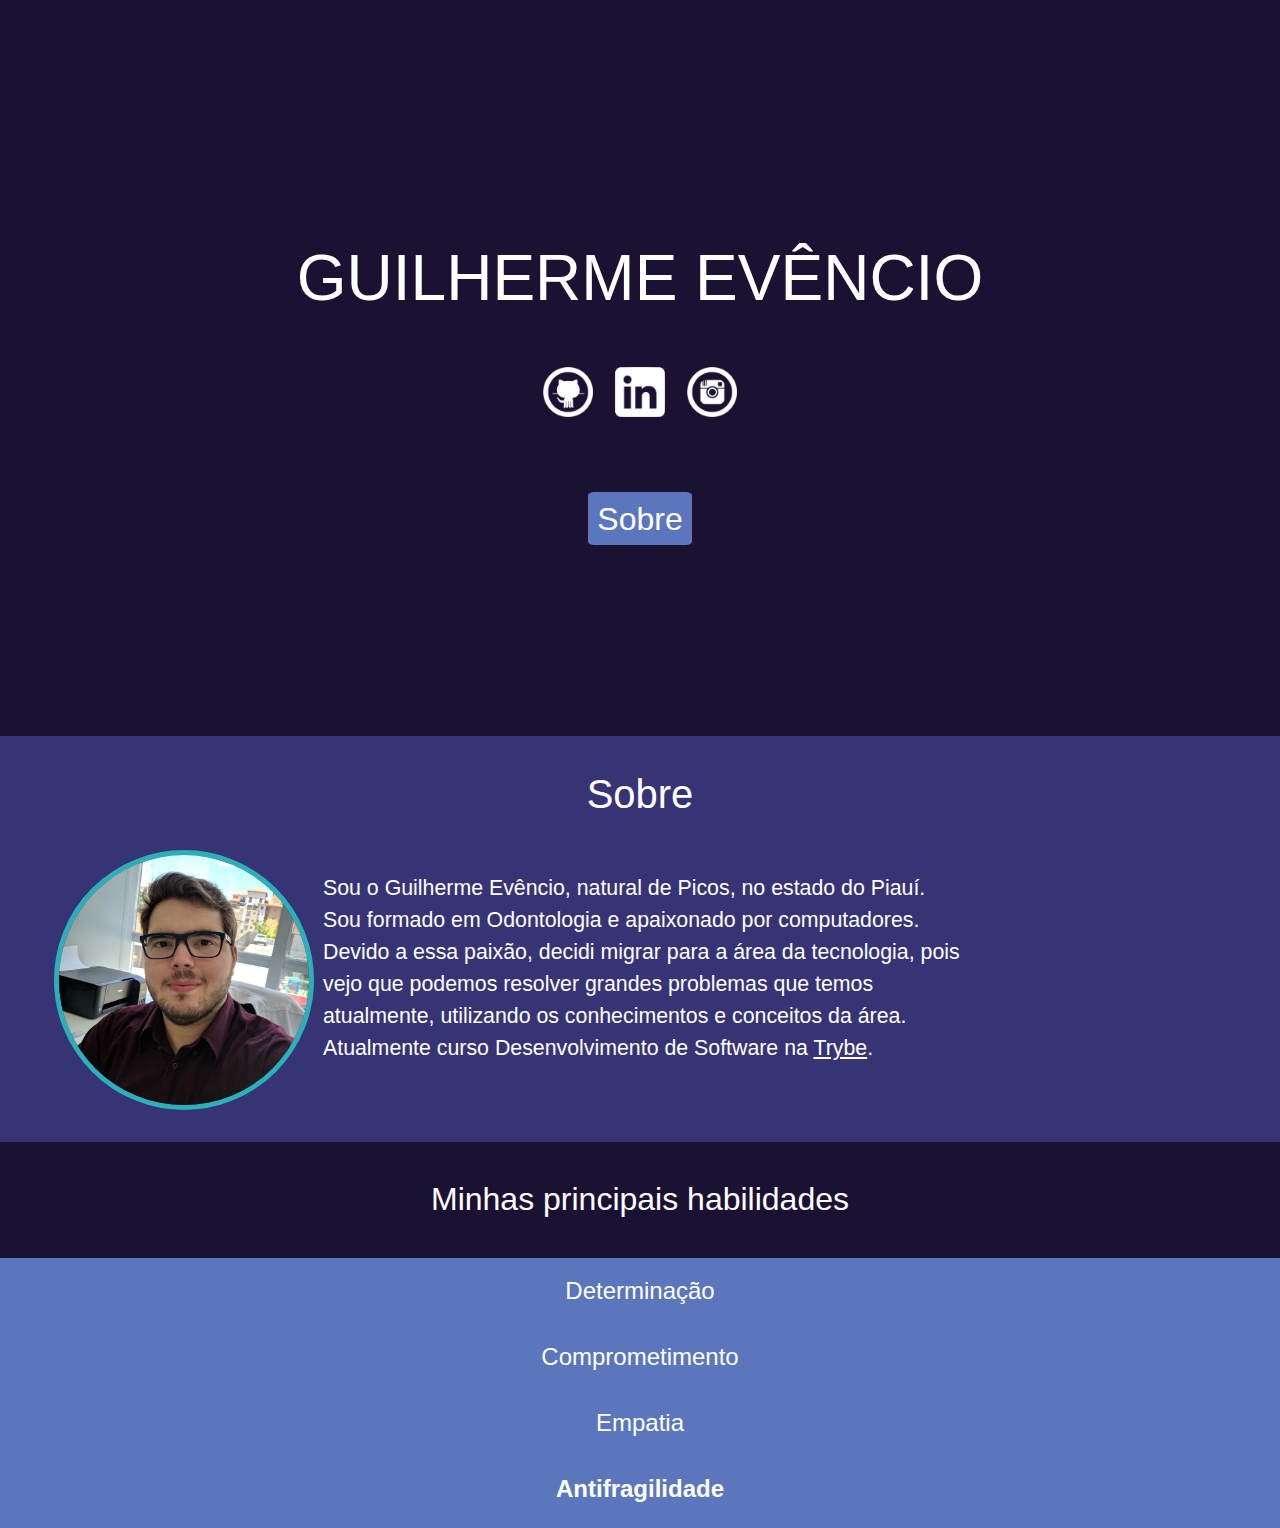
<file: index.html>
<!DOCTYPE html>
<html lang="pt-br">
<head>
    <meta charset="UTF-8">
    <meta http-equiv="X-UA-Compatible" content="IE=edge">
    <meta name="viewport" content="width=device-width, initial-scale=1.0">
    <title>Portfólio Web</title>
    
    <link rel="stylesheet" href="style.css">

</head>
<body>
    
    <div id="header">
        
        <h1>GUILHERME EVÊNCIO</h1>
        
            
        
            <div id="icones">
                <img src="/imagens/github.png" alt="Ícone do github" width="50px" class="icone">
                <img src="/imagens/linkedin.png" alt="Ícone do Linkedin" width="50px" class="icone">
                <img src="/imagens/instagram.png" alt="Ícone do Instagram" width="50px" class="icone">
            </div>
            
        <a href="#about" id="about-button">Sobre</a>

    </div>
        
    
    <div id="about">
    
        <h2>Sobre</h2>

        
        <img id="profileImage" src="/imagens/fotoguilherme.jpg" alt="Foto do perfil">
            
                
            
        <p id="profileText"> Sou o Guilherme Evêncio, natural de Picos, no estado do Piauí. Sou formado em Odontologia e apaixonado por computadores. Devido a essa paixão, decidi migrar para a área da tecnologia, pois vejo que podemos resolver grandes problemas que temos atualmente, utilizando os conhecimentos e conceitos da área. Atualmente curso Desenvolvimento de Software na <a id="linktrybe" href="https://www.betrybe.com/">Trybe</a>.</p> 

            

    </div>

    
    <div class="lista">  
        
       
        <ul><h2>Minhas principais habilidades</h2></ul>
            <li>Determinação</li>
            <li>Comprometimento</li>
            <li>Empatia</li>
            <li><strong>Antifragilidade</strong></li>
    
      
    </div>
        

</body>
</html>
</file>
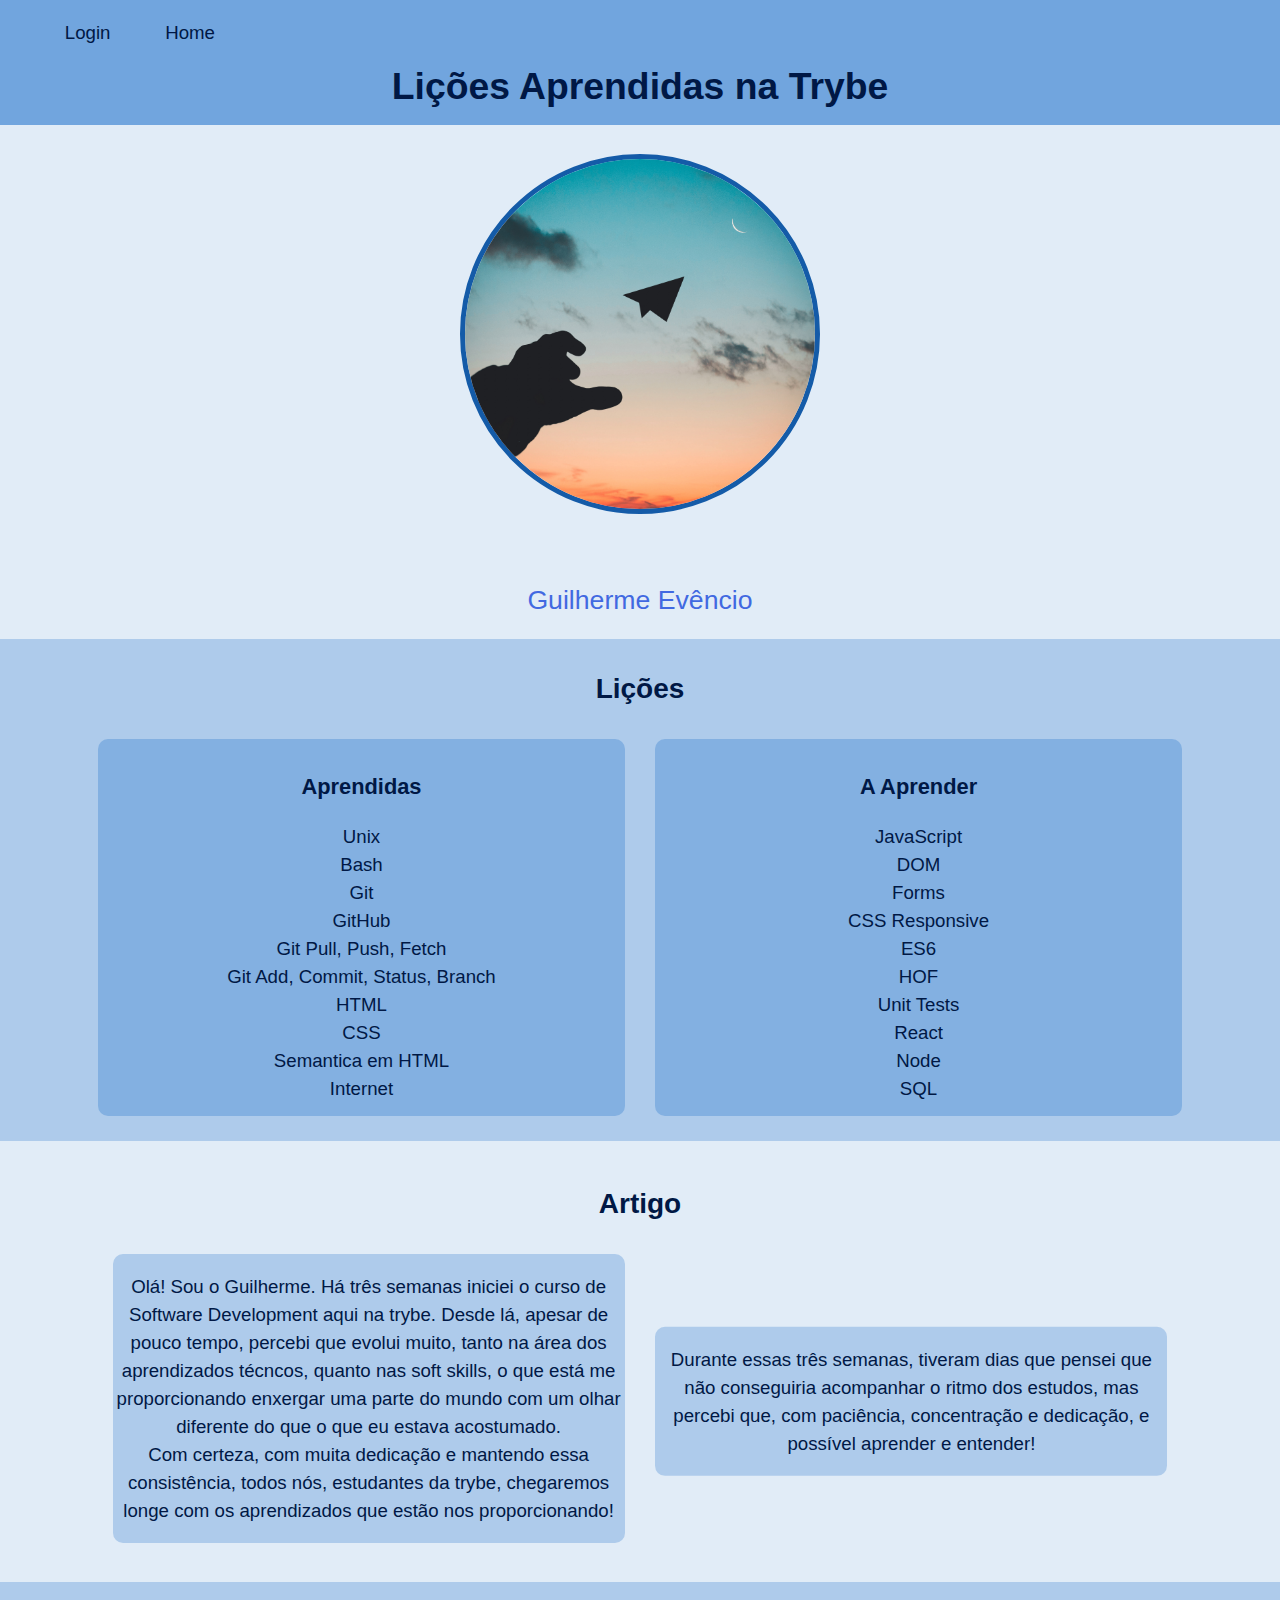
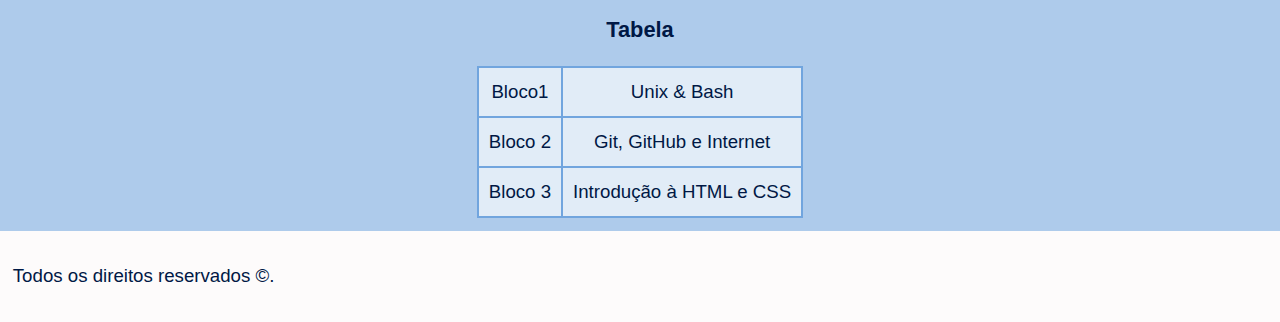
<file: projetos/lessons-learned/index.html>
<!DOCTYPE html>
<html lang="pt-br">
<head>
    <meta charset="UTF-8">
    <meta http-equiv="X-UA-Compatible" content="IE=edge">
    <meta name="viewport" content="width=device-width, initial-scale=1.0">
    <title>Lessons Learned</title>
    <link rel="stylesheet" href="style.css">
</head>
<body>
    
    <header id="cabecalho">
        <nav>
            <ul>
                <li>Login</li>
                <li>Home</li>
            </ul>
        </nav>
        
        <h1 id="titulo">Lições Aprendidas na Trybe</h1>
        
    
    </header>
    
    <main>
        
        <div id="img">
        <img id="minha_foto" src="images/profile.jpg" alt="Foto de perfil">
        </div>
        <a href="https://www.linkedin.com/in/guilhermeevencio/" target="_blank">Guilherme Evêncio</a>
        
        <section id="lists">
            <h2>Lições</h2>
        
            <ol id="licoes_aprendidas"> <h3><strong> Aprendidas </strong></h3>
                <li>Unix</li>
                <li>Bash</li>
                <li>Git</li>
                <li>GitHub</li>
                <li>Git Pull, Push, Fetch</li>
                <li>Git Add, Commit, Status, Branch</li>
                <li>HTML</li>
                <li>CSS</li>
                <li>Semantica em HTML</li>
                <li>Internet</li>
            </ol>

            <ul id="licoes_a_aprender"><h3><strong> A Aprender </strong></h3>
                <li>JavaScript</li>
                <li>DOM</li>
                <li>Forms</li>
                <li>CSS Responsive</li>
                <li>ES6</li>
                <li>HOF</li>
                <li>Unit Tests</li>
                <li>React</li>
                <li>Node</li>
                <li>SQL</li>
            </ul>

        </section>
        <div id="artigo_e_aside">

            <h2>Artigo</h2>
    
            <section class="lado-esquerdo">
            
                <article>
            
                <p>Olá! Sou o Guilherme. Há três semanas iniciei o curso de Software Development aqui na trybe. Desde lá, apesar de pouco tempo, percebi que evolui muito, tanto na área dos aprendizados técncos, quanto nas soft skills, o que está me proporcionando enxergar uma parte do mundo com um olhar diferente do que o que eu estava acostumado. <br>
                Com certeza, com muita dedicação e mantendo essa consistência, todos nós, estudantes da trybe, chegaremos longe com os aprendizados que estão nos proporcionando!
                </p>
        
                </article>

            </section>  
        
            <section class="lado-direito">
            
                <aside>
                    <p>Durante essas três semanas, tiveram dias que pensei que não conseguiria acompanhar o ritmo dos estudos, mas percebi que, com paciência, concentração e dedicação, e possível aprender e entender!</p>
                </aside>

            </section>
            </div>
            <section id="table">
                <h3>Tabela</h3>
                    <table>
                        <tr>
                            <td>Bloco1</td> <td>Unix & Bash</td>
                        </tr>
                        <tr>
                            <td>Bloco 2</td> <td>Git, GitHub e Internet</td>
                        </tr>
                        <tr>
                            <td>Bloco 3</td> <td>Introdução à HTML e CSS</td>
                        </tr>

                    </table>

            </section>

    </main>

    <footer id="rodape">

        <p>Todos os direitos reservados &copy. </p>

    </footer>


</body>
</html>
</file>
<file: style.css>
body {
    margin: 0px 0px;
    padding: 0px 0px;
    font-family: Helvetica, sans-serif;
}

h1 {
    text-align: center;
    font-weight: 500;
    font-size: 400%;
    color: white;   
}

#header {
    background-color: #1B1233;
    padding: 15.5%;
    text-align: center;  
    margin: auto;   
}

.icone {
    padding: 1%;
    margin-bottom: 8%;
}

#about-button {
    text-decoration: none;
    font-size: 200%;
    color: white;
    background-color: #5B76BD;
    padding: 1%;
    border-radius: 6%;    
}

#about {
    font-size: 20pt;
    background-color:#373475 ;
    color:white;
    position: relative;
    height: 400px;
    padding: 3px;    
}

#profileImage {
    float: left;
    border: 5px solid #25eedda9;
    border-radius: 50%;
    object-fit: cover;
    height: 250px;
    width: 250px;
    position: absolute;
    margin-left: 4%;  
}

#profileText { 
    width: 50%;
    position: absolute;
    font-size: 16pt;
    margin-left: 25%;
    color:white;
    line-height: 1.5em;  
}

h2 {
    text-align: center;
    font-weight: 500;   
}

.lista {
    background-color: #5B76BD;
    text-align: center;
    list-style: none;
    height: 386px;
    font-size: 16pt;
    font-weight: 500;   
}

#linktrybe {
    color: white;    
}

#linktrybe:hover {
    color: #9AFCE7;
}

ul {
    background-color: #1B1233;
    padding: 1%;
    margin: 0;
    color: white;
}

.lista li {
    line-height: 1.5em;
    padding: 15px;
    font-size: 18pt;
    color: white;
}

li:hover {
    background-color: #21C9CC;
    color:#D4FEFF ;
}
</file>
<file: projetos/lessons-learned/style.css>
body {
    background-color: rgb(253, 251, 251);
    margin: 0;
    font-family: Helvetica, sans-serif;
    font-size: 14pt;
    line-height: 1.5em;
    color: #001845
}
main {
    background-color: #E1ECF7;
}
#cabecalho {
    position: fixed;
    display: block;
    width: 100%;
    background-color: #71A5DE;   
}
#cabecalho ul li {
    display: inline-block;
    margin: 0 2%;
    text-align: right;
}
h1 {
text-align: center;
}
#minha_foto {
    border-radius: 50%;
    object-fit: cover;
    height: 350px;
    width: 350px;  
    margin-top: 12%; 
    border: 5px solid #145ba8;   
}
#img {
    display: block;
    text-align: center;
    padding-bottom:5%;
    background-color: #E1ECF7;  
}
a {
    text-decoration: none;
    color: royalblue;
    text-align: center;
    width: 100%;
    display: inline-block;
    font-size: 20pt;
    margin-bottom: 2%;
}
#lists {
    text-align: center;
    background-color: #AECBEB;
    padding: 1%;    
} 
li:hover {
    background-color:#E2E9F4 ;
}
#licoes_aprendidas {
    width: 40%;
    height: 60%;
    display: inline-block;
    margin: 1%;
    padding: 1%;
    border-radius: 10px;
    background-color: #83B0E1;
    list-style: none;    
}
#licoes_a_aprender {
    width: 40%;
    display: inline-block;
    margin: 1%;
    padding: 1%;
    border-radius: 10px;
    background-color: #83B0E1;
    list-style: none;
}
#artigo_e_aside {
    text-align: center;
    background-color:#E1ECF7 ;
    padding: 2% 0 2% 0;
}
#table  {
    background-color: #AECBEB;
    text-align: center;
    padding: 1%;
    margin: auto;   
}
table {
    text-align: center;
    margin: auto;
    background-color: #71A5DE;
}
tr {
    background-color:#E1ECF7;
}
td {
    padding: 10px;
}
.lado-esquerdo {
    width: 40%;
    display: inline-block;
    margin: 1%;
    background-color: #AECBEB;
    border-radius: 10px;   
}
.lado-direito {
    width: 40%;
    display: inline-block;
    margin: 1%;
    transform: translateY(-45%);
    text-align: center;
    background-color: #AECBEB;
    border-radius: 10px;
}
#rodape {
    padding: 1%;
}
</file>
